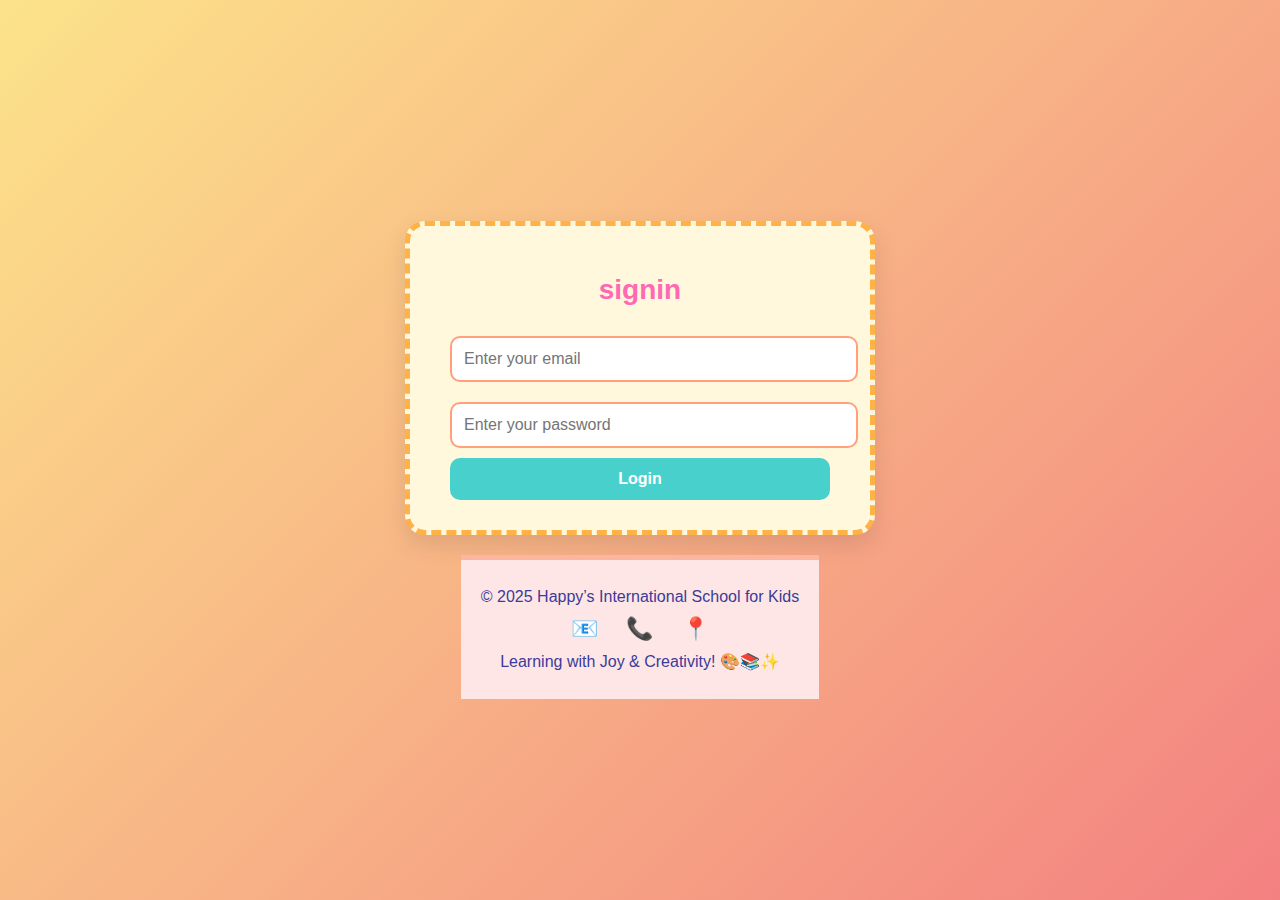
<file: index.html>
<!DOCTYPE html>
<html lang="en">
<head>
  <meta charset="UTF-8" />
  <meta name="viewport" content="width=device-width, initial-scale=1.0"/>
  <title>Login - Happy’s International School</title>
  <link rel="stylesheet" href="web.css" />
</head>
<body>
  <div class="login-container">
    <h1>signin</h1>
    <form id="login-form">
      <input type="email" id="email" placeholder="Enter your email" required />
      <input type="password" id="password" placeholder="Enter your password" required />
      <button type="submit">Login</button>
    </form>
  </div>

  <footer class="site-footer">
  <div class="footer-content">
    <p>© 2025 Happy’s International School for Kids</p>

    <div class="footer-icons">
      <a href="mailto:happykidschool@gmail.com" title="Email Us">📧</a>
      <a href="tel:+2348012345678" title="Call Us">📞</a>
      <a href="https://maps.google.com" target="_blank" title="Visit Us">📍</a>
    </div>

    <p>Learning with Joy & Creativity! 🎨📚✨</p>
  </div>
</footer>

  <script src="login.js"></script>
</body>
</html>
</file>
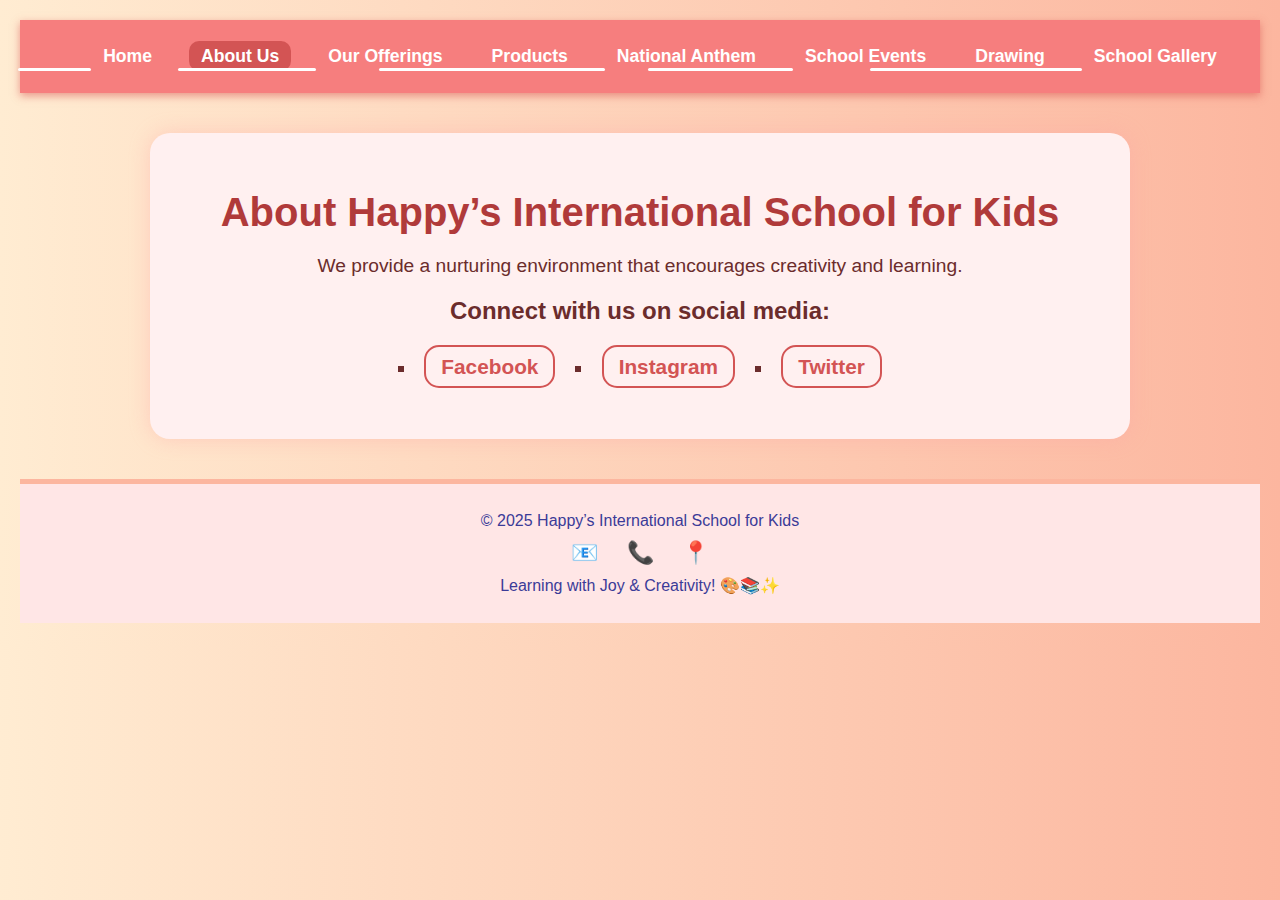
<file: about.html>
<!DOCTYPE html>
<html lang="en">
<head>
  <meta charset="UTF-8" />
  <meta name="viewport" content="width=device-width, initial-scale=1.0"/>
  <title>About Us - Happy’s International School</title>
  <link rel="stylesheet" href="style.css" />
</head>
<body>
  <nav>
    <ul>
      <li><a href="main.html">Home</a></li>
      <li><a href="about.html" class="active">About Us</a></li>
      <li><a href="offerings.html">Our Offerings</a></li>
      <li><a href="product.html">Products</a></li>
      <li><a href="anthem.html">National Anthem</a></li>
      <li><a href="events.html">School Events</a></li>
      <li><a href="draw.html">Drawing</a></li>
      <li><a href="gallery.html">School Gallery</a></li>
    </ul>
  </nav>

  <div class="content about-content">
    <h1>About Happy’s International School for Kids</h1>
    <p>We provide a nurturing environment that encourages creativity and learning.</p>
    
    <h2>Connect with us on social media:</h2>
    <ul class="social-icons">
      <li><a href="https://facebook.com/happyschool" target="_blank" rel="noopener noreferrer">Facebook</a></li>
      <li><a href="https://instagram.com/happyschool" target="_blank" rel="noopener noreferrer">Instagram</a></li>
      <li><a href="https://twitter.com/happyschool" target="_blank" rel="noopener noreferrer">Twitter</a></li>
    </ul>
  </div>

  <footer class="site-footer">
    <div class="footer-content">
      <p>© 2025 Happy’s International School for Kids</p>

      <div class="footer-icons">
        <a href="mailto:happykidschool@gmail.com" title="Email Us">📧</a>
        <a href="tel:+2348012345678" title="Call Us">📞</a>
        <a href="https://maps.google.com" target="_blank" title="Visit Us">📍</a>
      </div>

      <p>Learning with Joy & Creativity! 🎨📚✨</p>
    </div>
  </footer>
</body>
</html>
</file>
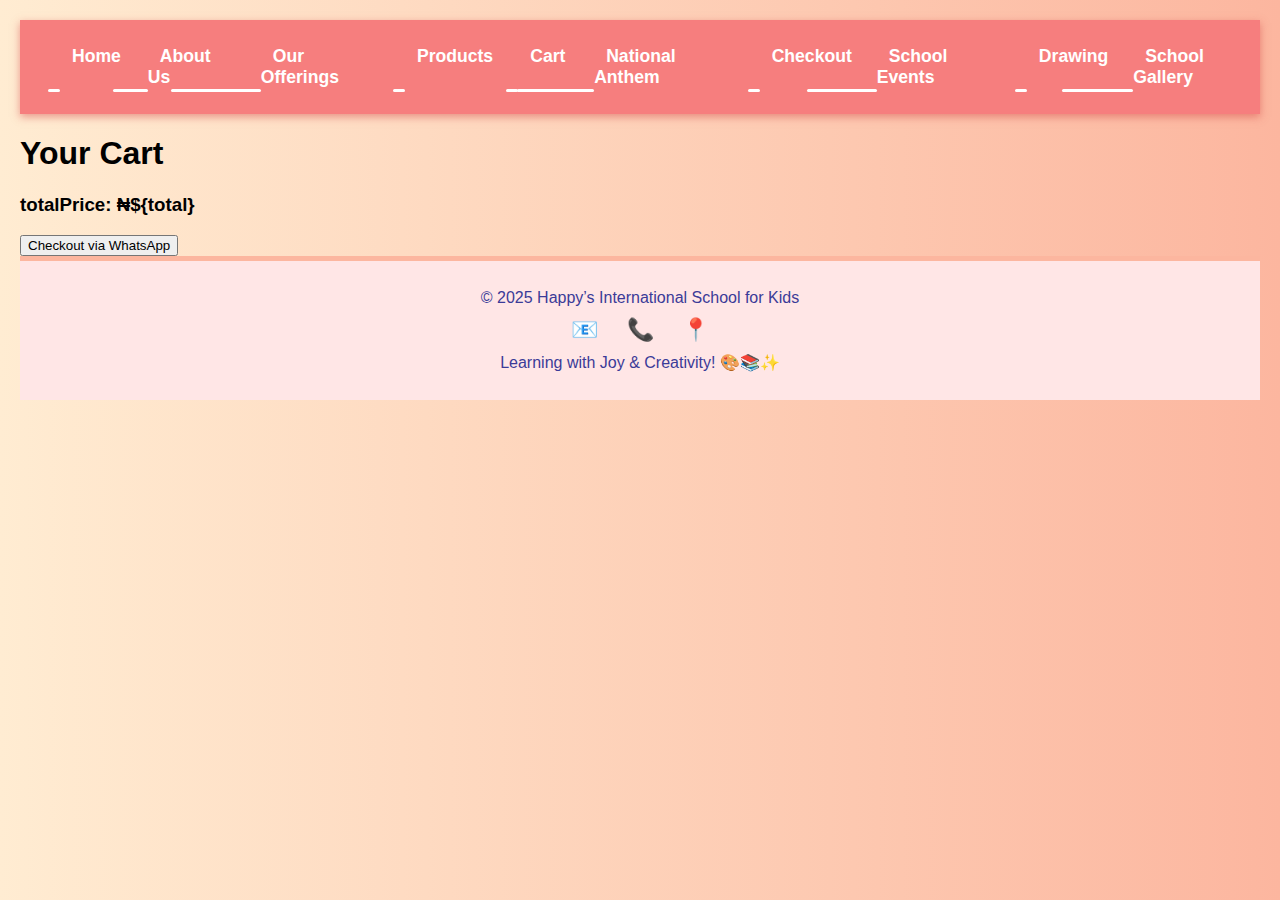
<file: cart.html>
<!DOCTYPE html>
<html lang="en">
<head>
  <meta charset="UTF-8" />
  <meta name="viewport" content="width=device-width, initial-scale=1.0"/>
  <title>Your Cart</title>
  <link rel="stylesheet" href="style.css">
</head>
<body>

  <nav>
    <ul>
      <li><a href="main.html">Home</a></li>
      <li><a href="about.html">About Us</a></li>
      <li><a href="offerings.html">Our Offerings</a></li>
      <li><a href="product.html">Products</a></li>
      <li><a href="cart.html">Cart</a></li>
      <li><a href="anthem.html">National Anthem</a></li>
      <li><a href="checkout.html">Checkout</a></li>
      <li><a href="events.html">School Events</a></li>
      <li><a href="draw.html">Drawing</a></li>
      <li><a href="gallery.html">School Gallery</a></li>
    </ul>
  </nav>

  <h1>Your Cart</h1>
  <ul id="cartList"></ul>
  <h3 id="totalPrice">Total: ₦0</h3>
  <button id="checkoutBtn">Checkout via WhatsApp</button>

  <footer class="site-footer">
    <div class="footer-content">
      <p>© 2025 Happy’s International School for Kids</p>
      <div class="footer-icons">
        <a href="mailto:happykidschool@gmail.com" title="Email Us">📧</a>
        <a href="tel:+2348012345678" title="Call Us">📞</a>
        <a href="https://maps.google.com" target="_blank" title="Visit Us">📍</a>
      </div>
      <p>Learning with Joy & Creativity! 🎨📚✨</p>
    </div>
  </footer>

  <script src="script.js"></script>
</body>
</html>
</file>
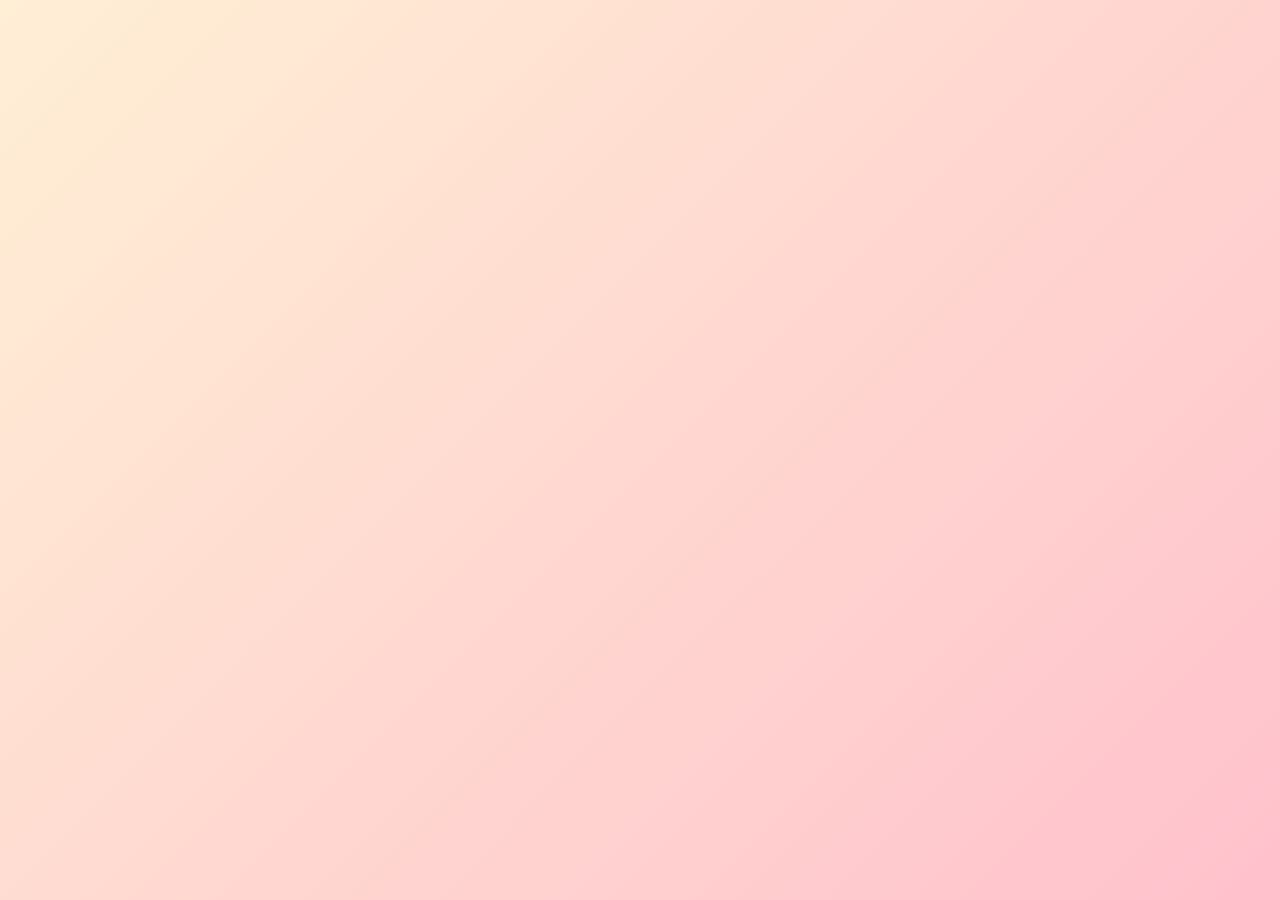
<file: checkout.html>
<!DOCTYPE html>
<html lang="en">
<head>
  <meta charset="UTF-8" />
  <meta name="viewport" content="width=device-width, initial-scale=1.0"/>
  <title>Happy’s school checkout.</title>
  <link rel="stylesheet" href="checkout.css" />
</head>
<body>
  <main class="checkout-container">
    <h2>Checkout</h2>
    <p>Please make your payment to the account below:</p>

    <div class="payment-details">
      <p><strong>Bank Name:</strong> opay</p>
      <p><strong>Account Name:</strong>adebajo adeyinka</p>
      <p><strong>Account Number:</strong> <span id="account-number">7087336085</span></p>
    </div>

    <p>After making payment, click the button below to confirm and send your receipt to our WhatsApp number.</p>

    <button onclick="confirmPayment()">Confirm Payment via WhatsApp</button>
  </main>

  

  <script src="checkout.js">
  </script>
</body>
</html>
</file>
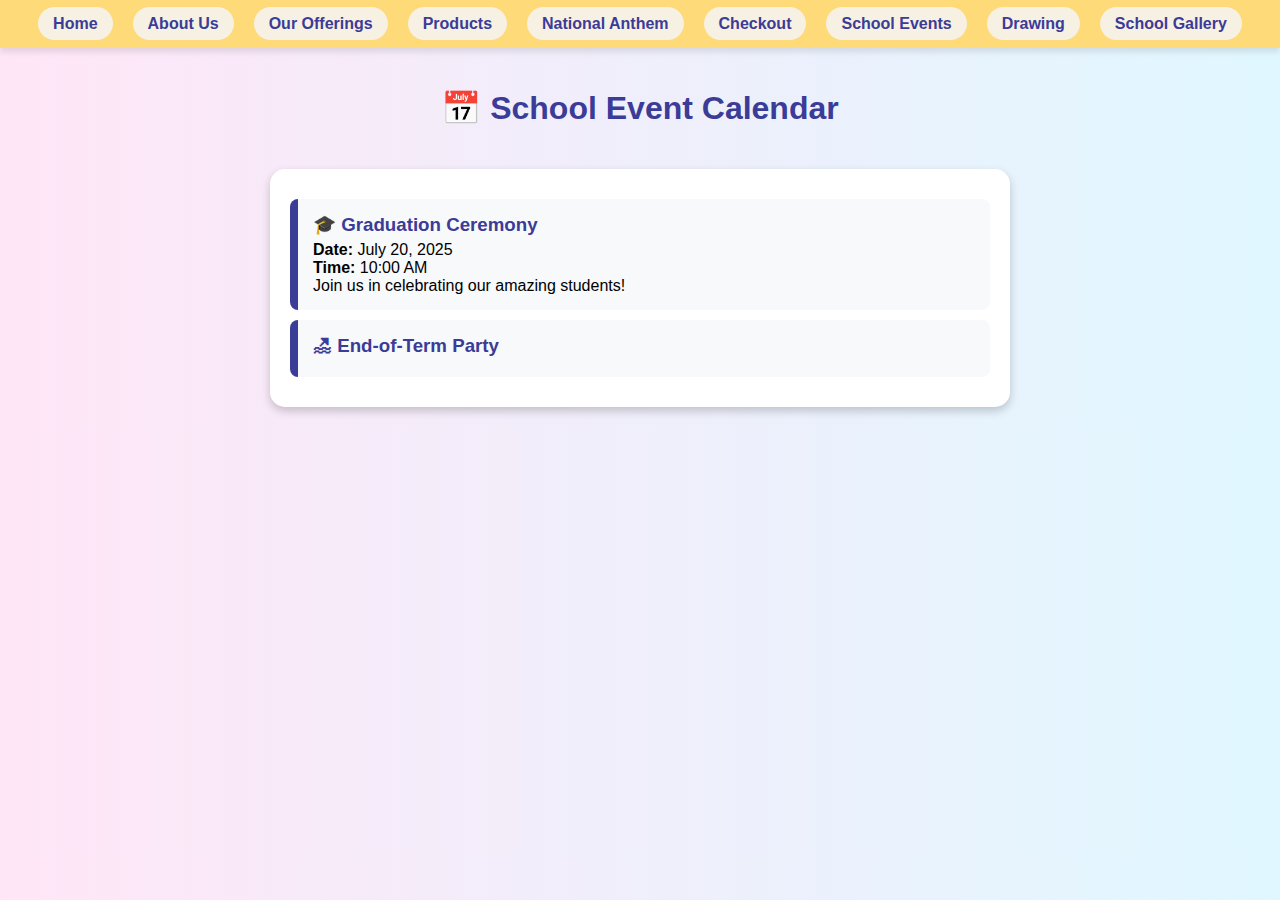
<file: events.html>
<!DOCTYPE html>
<html lang="en">
<head>
  <meta charset="UTF-8" />
  <meta name="viewport" content="width=device-width, initial-scale=1.0"/>
  <title>Event Calendar - Happy’s School</title>

  <style>
    body {
      font-family: 'Baloo 2', cursive, sans-serif;
      background: linear-gradient(to right, #ffe6f7, #e0f7ff);
      margin: 0;
      padding: 0;
      text-align: center;
    }

    nav {
      background-color: #ffda79;
      width: 100%;
      padding: 10px 0;
      box-shadow: 0 4px 6px rgba(0,0,0,0.1);
    }

    nav ul {
      list-style: none;
      display: flex;
      flex-wrap: wrap;
      justify-content: center;
      padding: 0;
      margin: 0;
    }

    nav li {
      margin: 5px 10px;
    }

    nav a {
      text-decoration: none;
      color: #3b3b98;
      font-weight: bold;
      padding: 8px 15px;
      border-radius: 20px;
      background-color: #f7f1e3;
      transition: background 0.3s, color 0.3s;
    }

    nav a:hover {
      background-color: #3b3b98;
      color: white;
    }

    h1 {
      color: #3b3b98;
      padding: 20px;
    }

    .calendar {
      max-width: 700px;
      margin: 20px auto;
      background: white;
      border-radius: 15px;
      padding: 20px;
      box-shadow: 0 4px 10px rgba(0,0,0,0.2);
    }

    .event {
      background: #f8f9fa;
      margin: 10px 0;
      padding: 15px;
      border-left: 8px solid #3b3b98;
      border-radius: 8px;
      text-align: left;
    }

    .event h3 {
      margin: 0 0 5px;
      color: #3b3b98;
    }

    .event p {
      margin: 0;
    }
  </style>
</head>
<body>

  <!-- 🌟 Navigation Bar -->
  <nav>
    <ul>
      <li><a href="main.html">Home</a></li>
      <li><a href="about.html">About Us</a></li>
      <li><a href="offerings.html">Our Offerings</a></li>
      <li><a href="product.html">Products</a></li>
      <li><a href="anthem.html">National Anthem</a></li>
      <li><a href="checkout.html">Checkout</a></li> 
      <li><a href="events.html">School Events</a></li>
      <li><a href="draw.html">Drawing</a></li>
      <li><a href="gallery.html">School Gallery</a></li>
    </ul>
  </nav>

  <h1>📅 School Event Calendar</h1>

  <div class="calendar">
    <div class="event">
      <h3>🎓 Graduation Ceremony</h3>
      <p><strong>Date:</strong> July 20, 2025</p>
      <p><strong>Time:</strong> 10:00 AM</p>
      <p>Join us in celebrating our amazing students!</p>
    </div>

    <div class="event">
      <h3>🏖 End-of-Term Party</h3
</file>
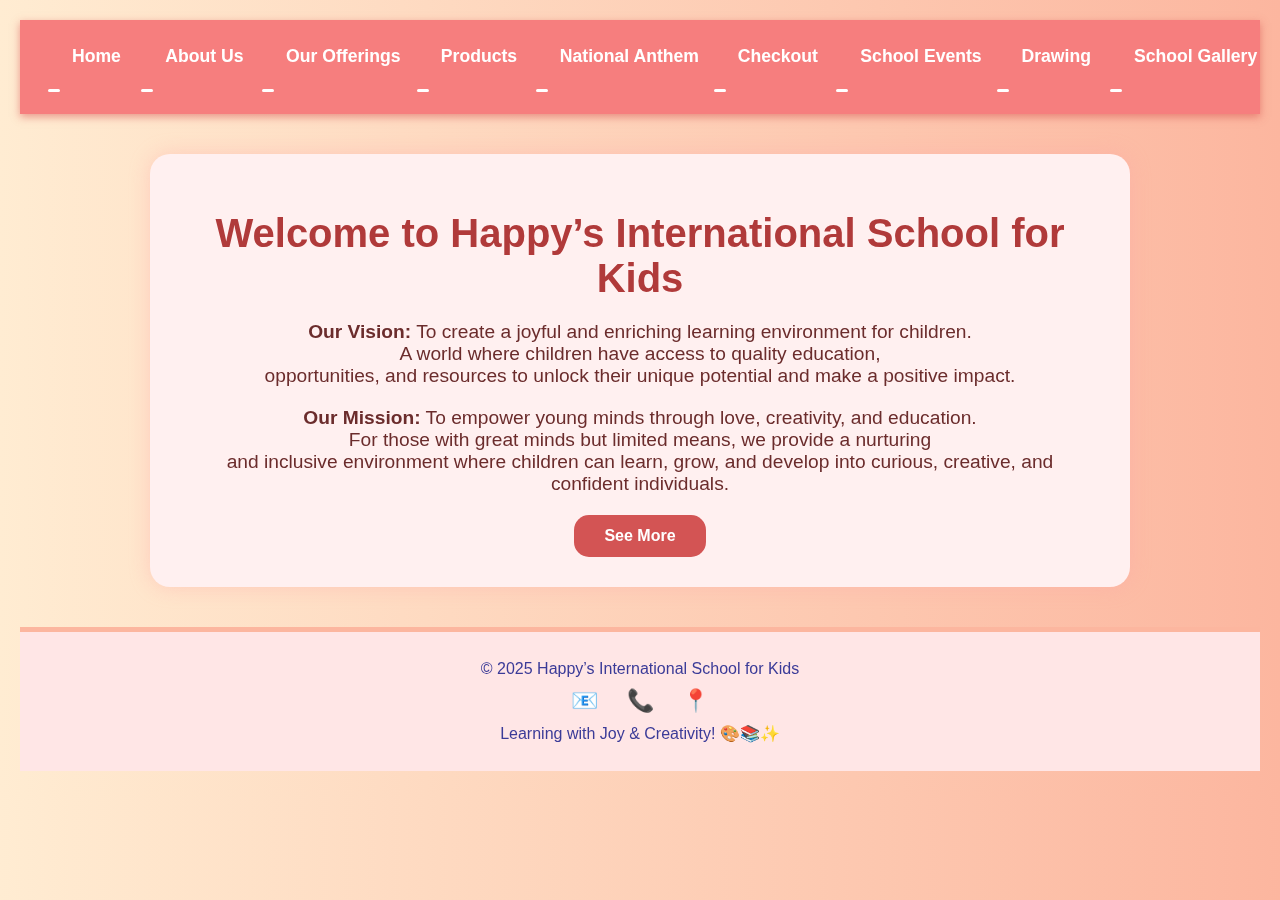
<file: gallery.html>
<!DOCTYPE html>
<html lang="en">
<head>
  <meta charset="UTF-8" />
  <meta name="viewport" content="width=device-width, initial-scale=1.0"/>
  <title>Happy’s International School</title>
  <link rel="stylesheet" href="style.css" />
</head>
<body>
  <video autoplay muted loop id="bgVideo">
    <source src="https://www.w3schools.com/howto/rain.mp4" type="video/mp4" />
  </video>

  <nav>
    <ul>
      <li><a href="main.html">Home</a></li>
      <li><a href="about.html">About Us</a></li>
      <li><a href="offerings.html">Our Offerings</a></li>
      <li><a href="product.html">Products</a></li>
      <li><a href="anthem.html">National Anthem</a></li>
      <li><a href="checkout.html">Checkout</a></li> 
      <li><a href="events.html">School Events</a></li>
      <li><a href="draw.html">Drawing</a></li>
      <li><a href="gallery.html">School Gallery</a></li>
    </ul>
  </nav>

  <div class="content">
    <h1>Welcome to Happy’s International School for Kids</h1>
    <p><strong>Our Vision:</strong> To create a joyful and enriching learning environment for children.<br>
      A world where children have access to quality education,<br>
      opportunities, and resources to unlock their unique potential and make a positive impact.</p>

    <p><strong>Our Mission:</strong> To empower young minds through love, creativity, and education.<br>
      For those with great minds but limited means, we provide a nurturing<br>
      and inclusive environment where children can learn, grow, and develop into curious, creative, and confident individuals.</p>

    <a href="offerings.html" class="btn">See More</a>
  </div>

  <footer class="site-footer">
    <div class="footer-content">
      <p>© 2025 Happy’s International School for Kids</p>

      <div class="footer-icons">
        <a href="mailto:adebajohappiness1@gmail.com" title="Email Us">📧</a>
        <a href="tel:+2347087336085" title="Call Us">📞</a>
        <a href="https://maps.google.com" target="_blank" title="Visit Us">📍</a>
      </div>

      <p>Learning with Joy & Creativity! 🎨📚✨</p>
    </div>
  </footer>
</body>
</html>
</file>
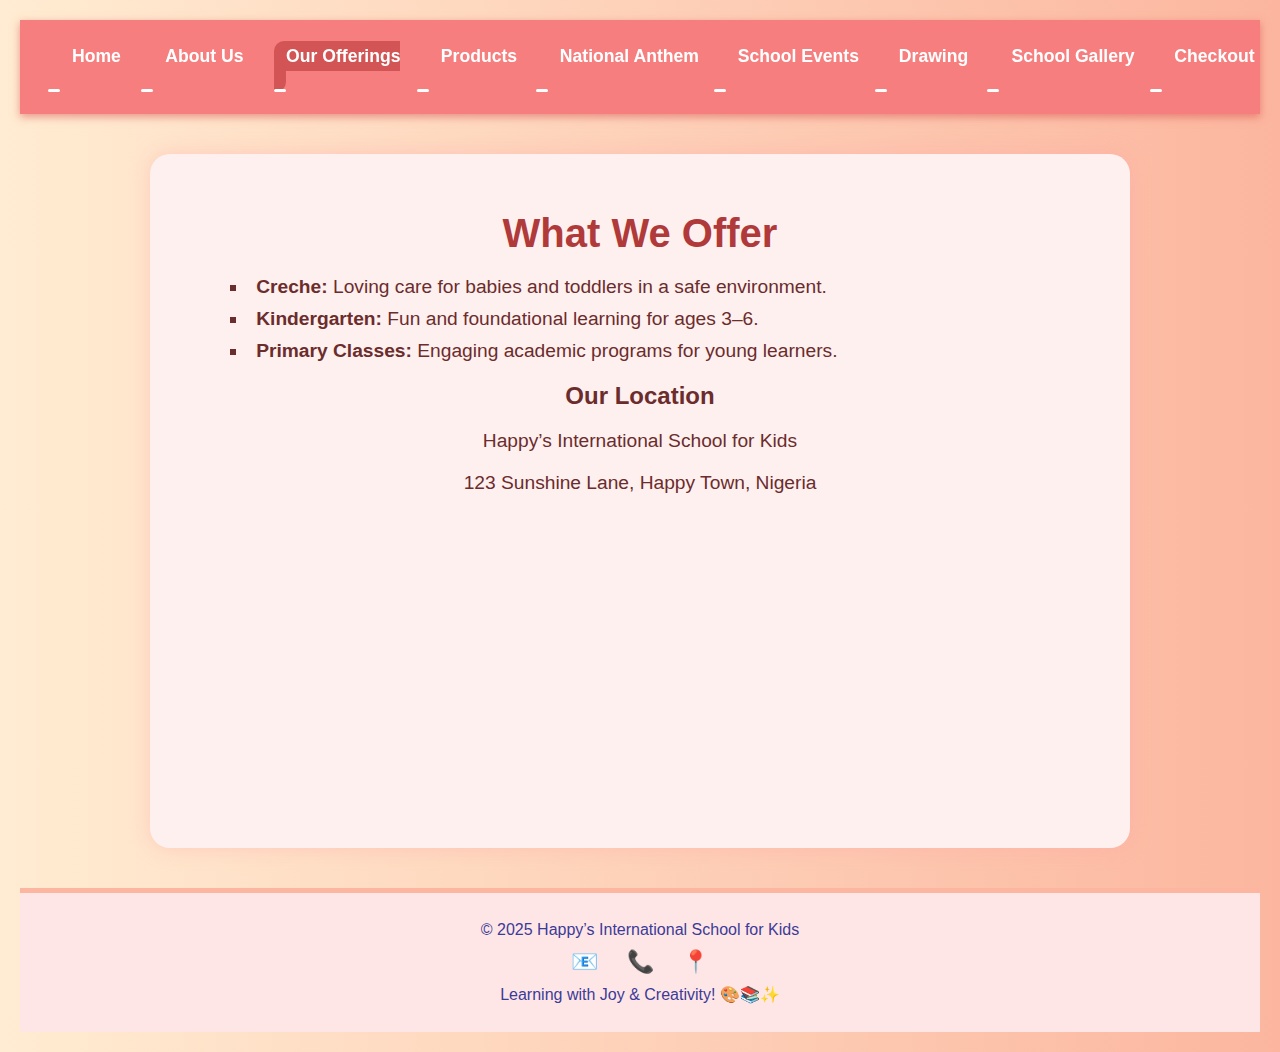
<file: offerings.html>
<!DOCTYPE html>
<html lang="en">
<head>
  <meta charset="UTF-8" />
  <meta name="viewport" content="width=device-width, initial-scale=1.0"/>
  <title>Our Offerings - Happy’s International School</title>
  <link rel="stylesheet" href="style.css" />
</head>
<body>
  <nav>
    <ul>
      <li><a href="main.html">Home</a></li>
      <li><a href="about.html">About Us</a></li>
      <li><a href="offerings.html" class="active">Our Offerings</a></li>
      <li><a href="product.html">Products</a></li>
      <li><a href="anthem.html">National Anthem</a></li>
      <li><a href="events.html">School Events</a></li>
      <li><a href="draw.html">Drawing</a></li>
      <li><a href="gallery.html">School Gallery</a></li>
      <li><a href="checkout.html">Checkout</a></li>
    </ul>
  </nav>

  <div class="content offerings-content">
    <h1>What We Offer</h1>
    <ul>
      <li><strong>Creche:</strong> Loving care for babies and toddlers in a safe environment.</li>
      <li><strong>Kindergarten:</strong> Fun and foundational learning for ages 3–6.</li>
      <li><strong>Primary Classes:</strong> Engaging academic programs for young learners.</li>
    </ul>

    <h2>Our Location</h2>
    <p>Happy’s International School for Kids</p>
    <p>123 Sunshine Lane, Happy Town, Nigeria</p>
    <iframe
      src="https://maps.google.com/maps?q=123%20Sunshine%20Lane%20Happy%20Town%20Nigeria&t=&z=13&ie=UTF8&iwloc=&output=embed"
      width="100%" height="300" style="border:0;" allowfullscreen="" loading="lazy">
    </iframe>
  </div>

  <footer class="site-footer">
    <div class="footer-content">
      <p>© 2025 Happy’s International School for Kids</p>
      <div class="footer-icons">
        <a href="mailto:happykidschool@gmail.com" title="Email Us">📧</a>
        <a href="tel:+2348012345678" title="Call Us">📞</a>
        <a href="https://maps.google.com" target="_blank" title="Visit Us">📍</a>
      </div>
      <p>Learning with Joy & Creativity! 🎨📚✨</p>
    </div>
  </footer>
</body>
</html>
</file>
<file: web.css>
body {
  margin: 0;
  padding: 0;
  font-family: 'Baloo 2', cursive, sans-serif;
  background: linear-gradient(135deg, #fce38a, #f38181);
  min-height: 100vh;
  display: flex;
  justify-content: center;
  align-items: center;
  flex-direction: column;
}

.login-container {
  background: #fff8dc;
  padding: 30px 40px;
  border-radius: 20px;
  box-shadow: 0 10px 25px rgba(0, 0, 0, 0.1);
  text-align: center;
  width: 100%;
  max-width: 380px;
  border: 5px dashed #ffb347;
  margin: 20px;
}
.login-container h1 {
  font-size: 28px;
  margin-bottom: 20px;
  color: #ff69b4;
}

form input {
  width: 100%;
  padding: 12px;
  margin: 10px 0;
  border: 2px solid #ffa07a;
  border-radius: 10px;
  font-size: 16px;
  outline: none;
}

form input:focus {
  border-color: #ff69b4;
  background-color: #fff0f5;
}

button {
  width: 100%;
  padding: 12px;
  background-color: #48d1cc;
  color: white;
  border: none;
  border-radius: 10px;
  font-weight: bold;
  font-size: 16px;
  cursor: pointer;
  transition: background-color 0.3s ease;
}

button:hover {
  background-color: #20b2aa;
}


@media (max-width: 480px) {
  .login-container {
    padding: 25px 20px;
    border-width: 3px;
  }

  .login-container h1 {
    font-size: 22px;
  }

  form input,
  button {
    font-size: 14px;
  }
}










.site-footer {
  background-color: #ffe6e6;
  color: #3b3b98;
  text-align: center;
  padding: 20px;
  font-family: 'Comic Sans MS', cursive, sans-serif;
  border-top: 5px solid #fcb69f;
}

.footer-content p {
  margin: 8px 0;
  font-size: 16px;
}

.footer-icons {
  margin: 10px 0;
}

.footer-icons a {
  text-decoration: none;
  font-size: 22px;
  margin: 0 12px;
  color: #3b3b98;
  transition: transform 0.3s ease;
}

.footer-icons a:hover {
  transform: scale(1.4);
  color: #ff6f61;
}
</file>
<file: style.css>
#bgVideo {
  position: fixed;
  right: 0;
  bottom: 0;
  min-width: 100%;
  min-height: 100%;
  object-fit: cover;
  z-index: -1;
  filter: brightness(0.7);
}


nav {
  background: #f67e7e;
  padding: 10px 0;
  box-shadow: 0 3px 8px rgba(214, 70, 70, 0.5);
  position: sticky;
  top: 0;
  z-index: 100;
}

nav ul {
  list-style: none;
  display: flex;
  justify-content: center;
  gap: 25px;
}

nav ul li {
}

nav ul li a {
  color: #fff;
  text-decoration: none;
  font-weight: 700;
  font-size: 1.1rem;
  padding: 5px 12px;
  border-radius: 10px;
  transition: background 0.3s ease;
}

nav ul li a:hover,
nav ul li a.active {
  background: #d35454;
}


.content {
  max-width: 900px;
  margin: 40px auto;
  background: #fff0f0;
  padding: 30px 40px;
  border-radius: 20px;
  box-shadow: 0 0 20px rgba(255, 165, 165, 0.4);
  color: #6b2c2c;
  text-align: center;
}

.content h1 {
  margin-bottom: 20px;
  font-size: 2.5rem;
  color: #b03a3a;
}

.content p,
.content ul {
  font-size: 1.2rem;
  margin-bottom: 20px;
}

.content ul li {
  margin: 10px 0;
  list-style: inside square;
  text-align: left;
}


.btn {
  background: #d35454;
  color: white;
  padding: 12px 30px;
  text-decoration: none;
  font-weight: 700;
  border-radius: 15px;
  display: inline-block;
  transition: background 0.3s ease;
}

.btn:hover {
  background: #b03a3a;
}


.social-icons {
  list-style: none;
  display: flex;
  justify-content: center;
  gap: 20px;
  padding: 0;
}

.social-icons li a {
  text-decoration: none;
  color: #d35454;
  font-weight: 700;
  font-size: 1.3rem;
  border: 2px solid #d35454;
  padding: 8px 15px;
  border-radius: 15px;
  transition: all 0.3s ease;
}

.social-icons li a:hover {
  background: #d35454;
  color: white;
}

@keyframes fadeIn {
  from { opacity: 0; transform: translateY(20px);}
  to { opacity: 1; transform: translateY(0);}
}

.content {
  animation: fadeIn 1s ease forwards;
}


nav ul li a {
  position: relative;
  overflow: hidden;
}

nav ul li a::after {
  content: "";
  position: absolute;
  width: 100%;
  height: 3px;
  background: white;
  bottom: 0;
  left: -100%;
  transition: left 0.3s ease;
  border-radius: 3px;
}

nav ul li a:hover::after,
nav ul li a.active::after {
  left: 0;
}


.btn:hover {
  animation: pulse 1.2s infinite;
}

@keyframes pulse {
  0%, 100% { transform: scale(1); }
  50% { transform: scale(1.05); }
}


.social-icons li a:hover {
  animation: bounceScale 0.5s forwards;
}

@keyframes bounceScale {
  0% { transform: scale(1); }
  50% { transform: scale(1.2) translateY(-5px); }
  100% { transform: scale(1); }
}


@keyframes floatUpDown {
  0%, 100% { transform: translateY(0); }
  50% { transform: translateY(-6px); }
}

.btn, .social-icons li a {
  animation: floatUpDown 3s ease-in-out infinite;
}


#bgVideo {
  filter: brightness(0.6);
}





body {
  font-family: 'Baloo 2', cursive, sans-serif;
  background: linear-gradient(to right, #ffecd2, #fcb69f);
  margin: 0;
  padding: 20px;
}

.heading {
  text-align: center;
  color: #3b3b98;
  font-size: 2rem;
  margin-bottom: 30px;
}

.product-container {
  display: flex;
  flex-wrap: wrap;
  justify-content: center;
  gap: 10px;
  margin-right: 350px;
}

.product-card {
  background: white;
  border-radius: 15px;
  box-shadow: 0 4px 8px rgba(0,0,0,0.2);
  width: 220px;
  text-align: center;
  padding: 15px;
}

.product-card img {
  width: 100%;
  border-radius: 10px;
}

.product-card h3 {
  color: #333;
}

.product-card p {
  font-weight: bold;
  color: #1e90ff;
}

.product-card button {
  background-color: #3b3b98;
  color: white;
  padding: 8px 12px;
  border: none;
  border-radius: 8px;
  cursor: pointer;
  margin-top: 10px;
}

.product-card button:hover {
  background-color: #575fcf;
}



@media (max-width: 768px) {
  .product-card {
    flex-direction: column;
    width: 100%;
  }
}




.cart {
  position: fixed;
  top: 100px;
  right: 30px;
  width: 300px;
  background-color: #fff6e0;
  padding: 20px;
  border-radius: 15px;
  box-shadow: 0 4px 8px rgba(0,0,0,0.2);
  z-index: 1000;
}

#cart-items {
  list-style-type: none;
  padding-left: 0;
}

#cart-items li {
  margin: 10px 0;
  font-size: 16px;
  display: flex;
  justify-content: space-between;
  align-items: center;
}


.remove-btn {
  background: none;
  border: none;
  font-size: 18px;
  cursor: pointer;
  color: red;
}

.total {
  font-size: 20px;
  font-weight: bold;
  text-align: right;
  margin-top: 10px;
}

@keyframes fadeSlideUp {
  0% {
    opacity: 0;
    transform: translateY(20px);
  }
  100% {
    opacity: 1;
    transform: translateY(0);
  }
}

.animate-fade-slide-up {
  animation: fadeSlideUp 0.5s ease forwards;
}


@keyframes bounce {
  0%, 100% {
    transform: translateY(0);
  }
  50% {
    transform: translateY(-6px);
  }
}

.bounce {
  animation: bounce 0.4s;
}


@keyframes pop {
  0% {
    transform: scale(1);
    color: #1e90ff;
  }
  50% {
    transform: scale(1.2);
    color: #ff69b4;
  }
  100% {
    transform: scale(1);
    color: #1e90ff;
  }
}

.pop {
  animation: pop 0.5s ease;
} 

.site-footer {
  background-color: #ffe6e6;
  color: #3b3b98;
  text-align: center;
  padding: 20px;
  font-family: 'Comic Sans MS', cursive, sans-serif;
  border-top: 5px solid #fcb69f;
}

.footer-content p {
  margin: 8px 0;
  font-size: 16px;
}

.footer-icons {
  margin: 10px 0;
}

.footer-icons a {
  text-decoration: none;
  font-size: 22px;
  margin: 0 12px;
  color: #3b3b98;
  transition: transform 0.3s ease;
}

.footer-icons a:hover {
  transform: scale(1.4);
  color: #ff6f61;
}
</file>
<file: checkout.css>
* {
  box-sizing: border-box;
  margin: 0;
  padding: 0;
  font-family: 'Comic Sans MS', cursive, sans-serif;
  transition: all 0.3s ease;
}

body {
  background: linear-gradient(135deg, #ffefd5, #ffc1cc);
  min-height: 100vh;
  display: flex;
  justify-content: center;
  align-items: center;
  padding: 20px;
}

.checkout-container {
  background: #fff8f0;
  border-radius: 25px;
  padding: 30px 40px;
  max-width: 420px;
  width: 100%;
  box-shadow: 0 8px 20px rgba(255, 150, 170, 0.3);
  text-align: center;
  opacity: 0;
  transform: translateY(20px);
  animation: fadeSlideIn 0.8s forwards;
}

h2 {
  color: #f75454;
  font-size: 2.4rem;
  margin-bottom: 20px;
  text-shadow: 1px 1px 3px #f7bcbc;
}

p {
  color: #c75c5c;
  font-size: 1.2rem;
  margin-bottom: 15px;
  line-height: 1.4;
}

.payment-details p {
  font-weight: 700;
  color: #f96363;
  font-size: 1.15rem;
  margin: 8px 0;
  border-radius: 10px;
  background: #ffd6d6;
  padding: 8px 15px;
  box-shadow: inset 0 3px 6px rgba(255, 0, 0, 0.1);
}

button {
  background: #f75454;
  color: white;
  border: none;
  border-radius: 15px;
  padding: 15px 30px;
  font-size: 1.3rem;
  font-weight: 700;
  cursor: pointer;
  box-shadow: 0 6px 10px rgba(247, 84, 84, 0.5);
  margin-top: 20px;
  user-select: none;
  transition: background 0.4s ease, transform 0.3s ease;
}

button:hover {
  background: #f96767;
  transform: scale(1.05);
  box-shadow: 0 8px 15px rgba(249, 103, 103, 0.7);
}

button:active {
  transform: scale(0.95);
}

@keyframes fadeSlideIn {
  to {
    opacity: 1;
    transform: translateY(0);
  }
}

@media (max-width: 480px) {
  .checkout-container {
    padding: 25px 20px;
  }
  h2 {
    font-size: 2rem;
  }
  p {
    font-size: 1rem;
  }
  button {
    font-size: 1.1rem;
    padding: 12px 25px;
  }
}
</file>
